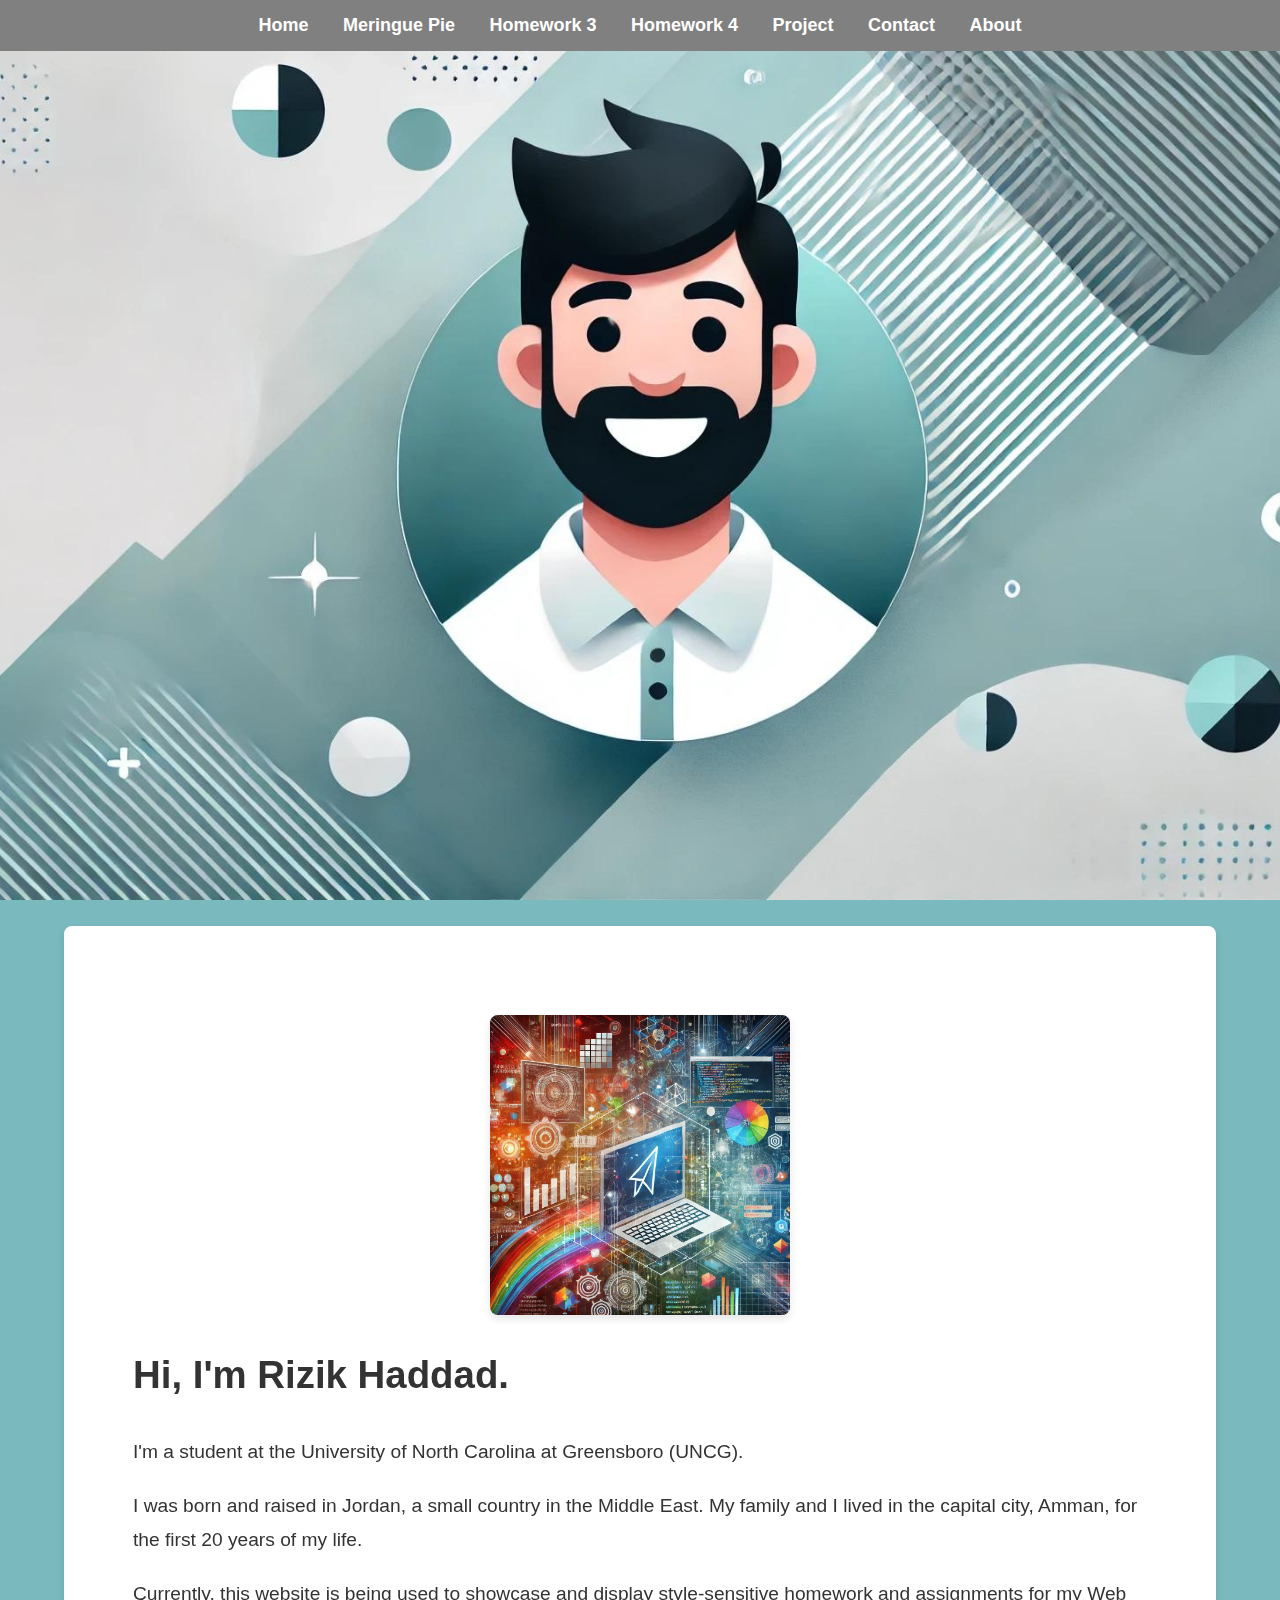
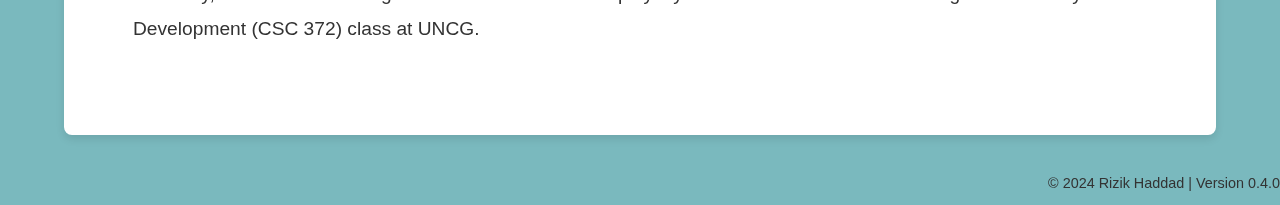
<file: index.html>
<!DOCTYPE html>
<html lang="en">

<head>
    <meta charset="UTF-8">
    <meta name="viewport" content="width=device-width, initial-scale=1.0">
    <title>Rizik H</title>
    <link rel="stylesheet" href="style.css">
</head>

<body>

    <nav class="menu">
        <ul>
            <li><a href="index.html">Home</a></li>
            <li><a href="csc372-hw/hw2/index.html">Meringue Pie</a></li>
            <li><a href="csc372-hw/hw3/index.html">Homework 3</a></li>
            <li><a href="csc372-hw/hw4/rps-game.html">Homework 4</a></li>
            <li><a href="project/index.html">Project</a></li>
            <li><a href="contact.html">Contact</a></li>
            <li><a href="#content-text">About</a></li>
        </ul>
    </nav>

    <header>
        <img src="profile-pic.jpg" alt="Profile Picture" id="profile-pic">
    </header>
    <div class="content">
        <div id="content-text">
            <img src="webDev.jpg" alt="WebDev Picture" id="webdev-pic">
            <section id="profile-bio">
                <h1>Hi, I'm Rizik Haddad.</h1>
                <p>I'm a student at the University of North Carolina at Greensboro (UNCG).</p>

                <p>I was born and raised in Jordan, a small country in the Middle East. My family and I lived in the
                    capital city, Amman, for the first 20 years of my life.</p>

                <p>Currently, this website is being used to showcase and display style-sensitive homework and
                    assignments for my Web Development (CSC 372) class at UNCG.</p>
            </section>
        </div>
    </div>
    <footer class="footer">
        <p>&copy; 2024 Rizik Haddad | Version 0.4.0</p>
    </footer>
    <script src="script.js"></script>
</body>

</html>
</file>
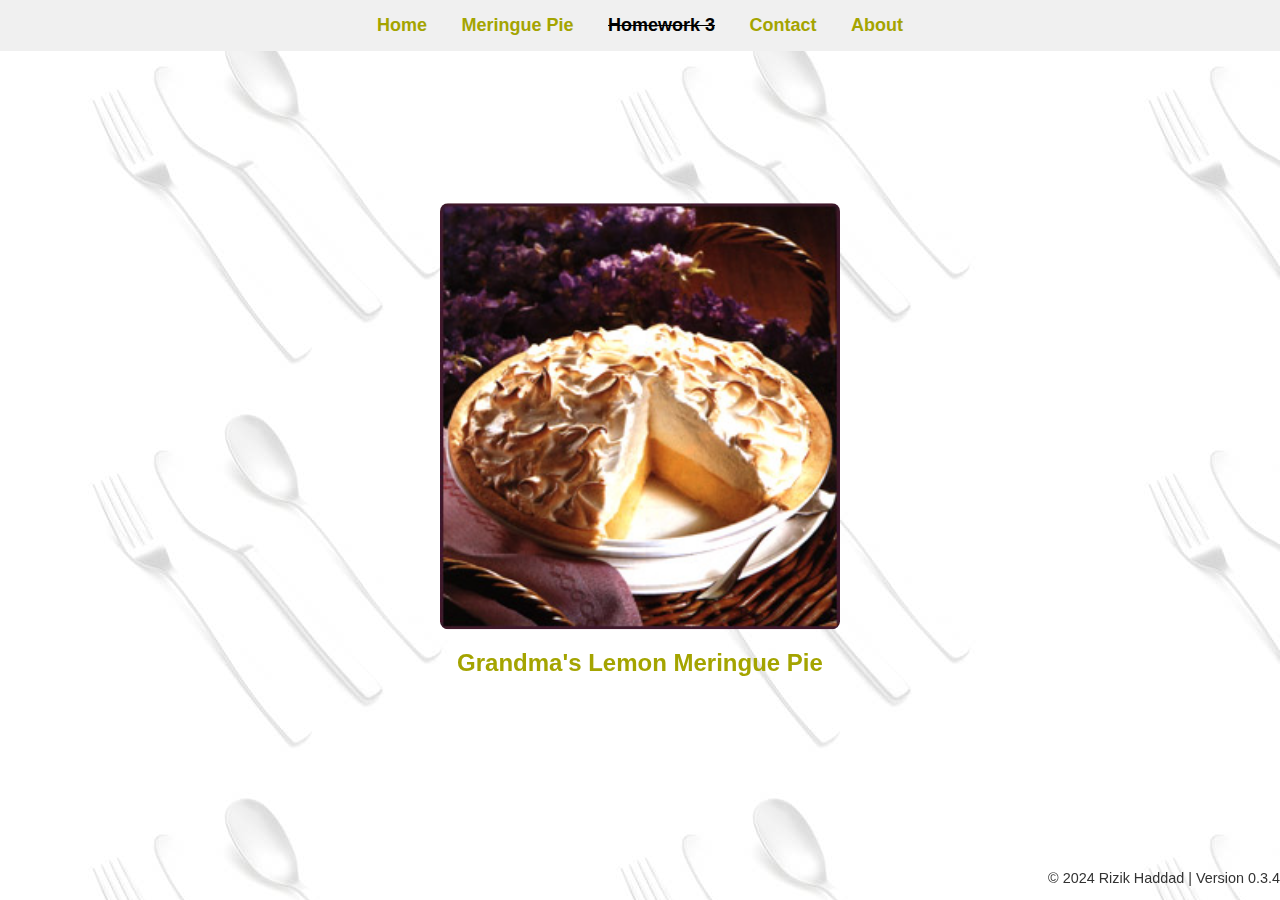
<file: csc372-hw/hw2/index.html>
<!DOCTYPE html>
<html lang="en">

<head>
    <meta charset="UTF-8">
    <meta name="viewport" content="width=device-width, initial-scale=1.0">
    <title>Homework 2</title>
    <link rel="stylesheet" href="pie-style.css">
</head>

<body>
    <nav class="menu">
        <ul>
            <li><a href="../../index.html">Home</a></li>
            <li><a href="index.html">Meringue Pie</a></li>
            <li><a title="hw3">Homework 3</a></li>
            <li><a href="../../contact.html">Contact</a></li>
            <li><a href="../../index.html">About</a></li>
        </ul>
    </nav>
    <div class="container">
    <a href="pie.html">
        <img src="./resources/pie.jpg" alt="pie picture" id="pie-pic">
    </a>
    <h2>Grandma's Lemon Meringue Pie</h2>
    </div>

    <footer class="footer">
        <p>&copy; 2024 Rizik Haddad | Version 0.3.4</p>
    </footer>
</body>

</html>
</file>
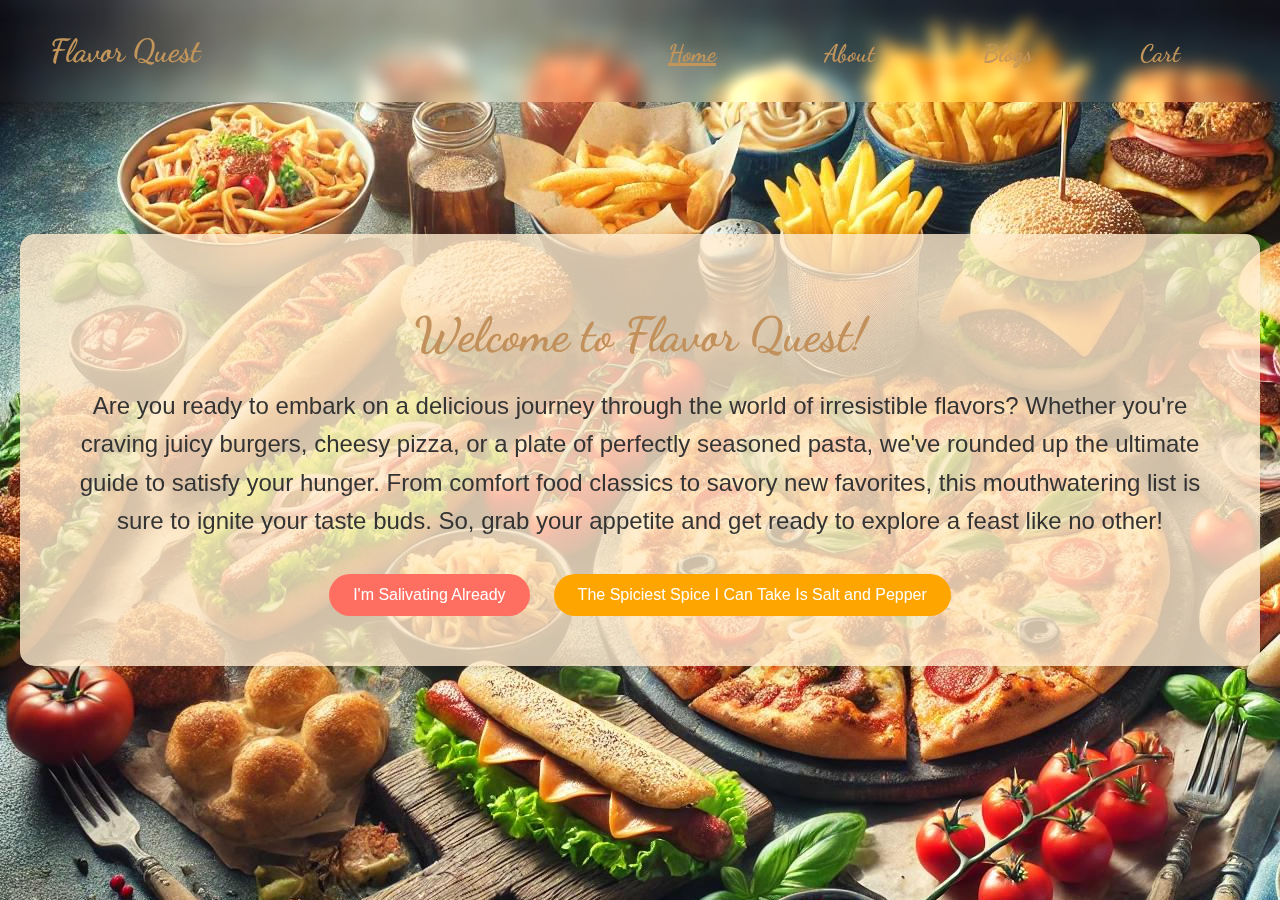
<file: csc372-hw/hw3/index.html>
<!DOCTYPE html>
<html lang="en">

<head>
    <meta charset="UTF-8">
    <meta name="viewport" content="width=device-width, initial-scale=1.0">
    <link rel="stylesheet" href="./styles/hw3.css">
    <link href="https://fonts.googleapis.com/css2?family=Dancing+Script:wght@400;700&display=swap" rel="stylesheet">
    <title>Flavor Quest</title>
</head>

<body>
    <header>
        <nav class="navbar">
            <p>Flavor Quest</p>
            <ul>
                <li class="active-page"><a href="index.html">Home</a></li>
                </li>
                <li><a href="#">About</a></li>
                </li>
                <li><a href="blogs.html">Blogs</a></li>
                </li>
                <li><a href="cart.html">Cart</a></li>
                </li>
            </ul>
        </nav>
    </header>

    <main class="main-box">
        <section class="intro-section">
            <h1>Welcome to Flavor Quest!</h1>
            <p>
                Are you ready to embark on a delicious journey through the world of irresistible flavors? Whether you're
                craving juicy burgers, cheesy pizza, or a plate of perfectly seasoned pasta, we've rounded up the
                ultimate guide to satisfy your hunger. From comfort food classics to savory new favorites, this
                mouthwatering list is sure to ignite your taste buds. So, grab your appetite and get ready to explore a
                feast like no other!
            </p>
            <div class="button-container">
                <button class="button salivating-btn">I'm Salivating Already</button>
                <button class="button spice-btn">The Spiciest Spice I Can Take Is Salt and Pepper</button>
            </div>
        </section>

    </main>
    <script src="script.js"></script>
</body>

</html>
</file>
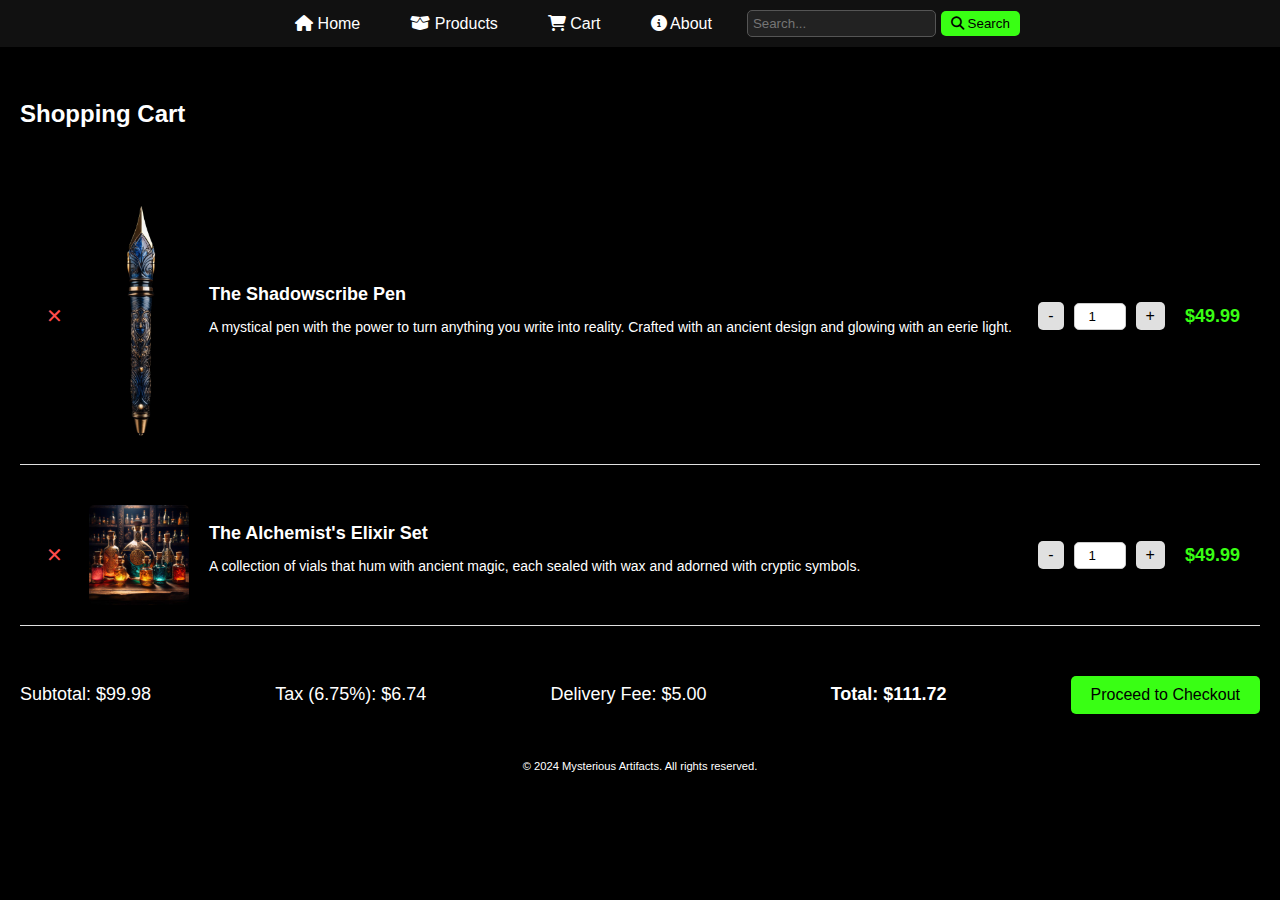
<file: project/cart.html>
<!DOCTYPE html>
<html lang="en">

<head>
    <meta charset="UTF-8">
    <meta http-equiv="X-UA-Compatible" content="IE=edge">
    <meta name="viewport" content="width=device-width, initial-scale=1.0">
    <title>Cart - Mysterious Artifacts</title>
    <link rel="stylesheet" href="styles/style.css">
    <link rel="stylesheet" href="https://cdnjs.cloudflare.com/ajax/libs/font-awesome/6.5.2/css/all.min.css">
    <link rel="icon" href="./resources/background.webp" type="image/webp">
</head>

<body>
    <header>
        <nav class="navbar">
            <ul>
                <li><a href="index.html"><i class="fas fa-home"></i> Home</a></li>
                <li><a href="products.html"><i class="fas fa-box-open"></i> Products</a></li>
                <li><a href="cart.html"><i class="fas fa-shopping-cart"></i> Cart</a></li>
                <li><a href="#"><i class="fas fa-info-circle"></i> About</a></li>
                <li class="search-bar">
                    <input type="text" placeholder="Search...">
                    <button type="button"><i class="fas fa-search"></i> Search</button>
                </li>
            </ul>
        </nav>
    </header>

    <main>
        <section class="cart-items">
            <h2>Shopping Cart</h2>

            <article class="cart-item">
                <button class="remove-item-button">✕</button>
                <img src="./resources/pen.png" alt="The Shadowscribe Pen" class="cart-item-image">
                <section class="cart-item-details">
                    <h3 class="cart-item-name">The Shadowscribe Pen</h3>
                    <p class="cart-item-description">A mystical pen with the power to turn anything you write into
                        reality. Crafted with an ancient design and glowing with an eerie light.</p>
                </section>
                <section class="cart-item-quantity">
                    <button class="quantity-button">-</button>
                    <input type="number" id="quantity-pen" name="quantity-pen" value="1" min="1">
                    <button class="quantity-button">+</button>
                </section>
                <p class="cart-item-price">$49.99</p>
            </article>

            <article class="cart-item">
                <button class="remove-item-button">✕</button>
                <img src="./resources/The Alchemist Elixers.jpg" alt="Alchemist's Elixir Set" class="cart-item-image">
                <section class="cart-item-details">
                    <h3 class="cart-item-name">The Alchemist's Elixir Set</h3>
                    <p class="cart-item-description">A collection of vials that hum with ancient magic, each sealed with
                        wax and adorned with cryptic symbols.</p>
                </section>
                <section class="cart-item-quantity">
                    <button class="quantity-button">-</button>
                    <input type="number" id="quantity-elixir" name="quantity-elixir" value="1" min="1">
                    <button class="quantity-button">+</button>
                </section>
                <p class="cart-item-price">$49.99</p>
            </article>

            <aside class="cart-summary">
                <p>Subtotal: <span id="subtotal">$99.98</span></p>
                <p>Tax (6.75%): <span id="tax">$6.74</span></p>
                <p>Delivery Fee: <span id="delivery-fee">$5.00</span></p>
                <p><strong>Total: <span id="total">$111.72</span></strong></p>
                <button class="checkout-button">Proceed to Checkout</button>
            </aside>
        </section>
    </main>


    <footer class="footer">
        <div class="footerContainer">
            <p class="copyright">&copy; 2024 Mysterious Artifacts. All rights reserved.</p>
        </div>
    </footer>
    <script src="script.js"></script>
</body>

</html>
</file>
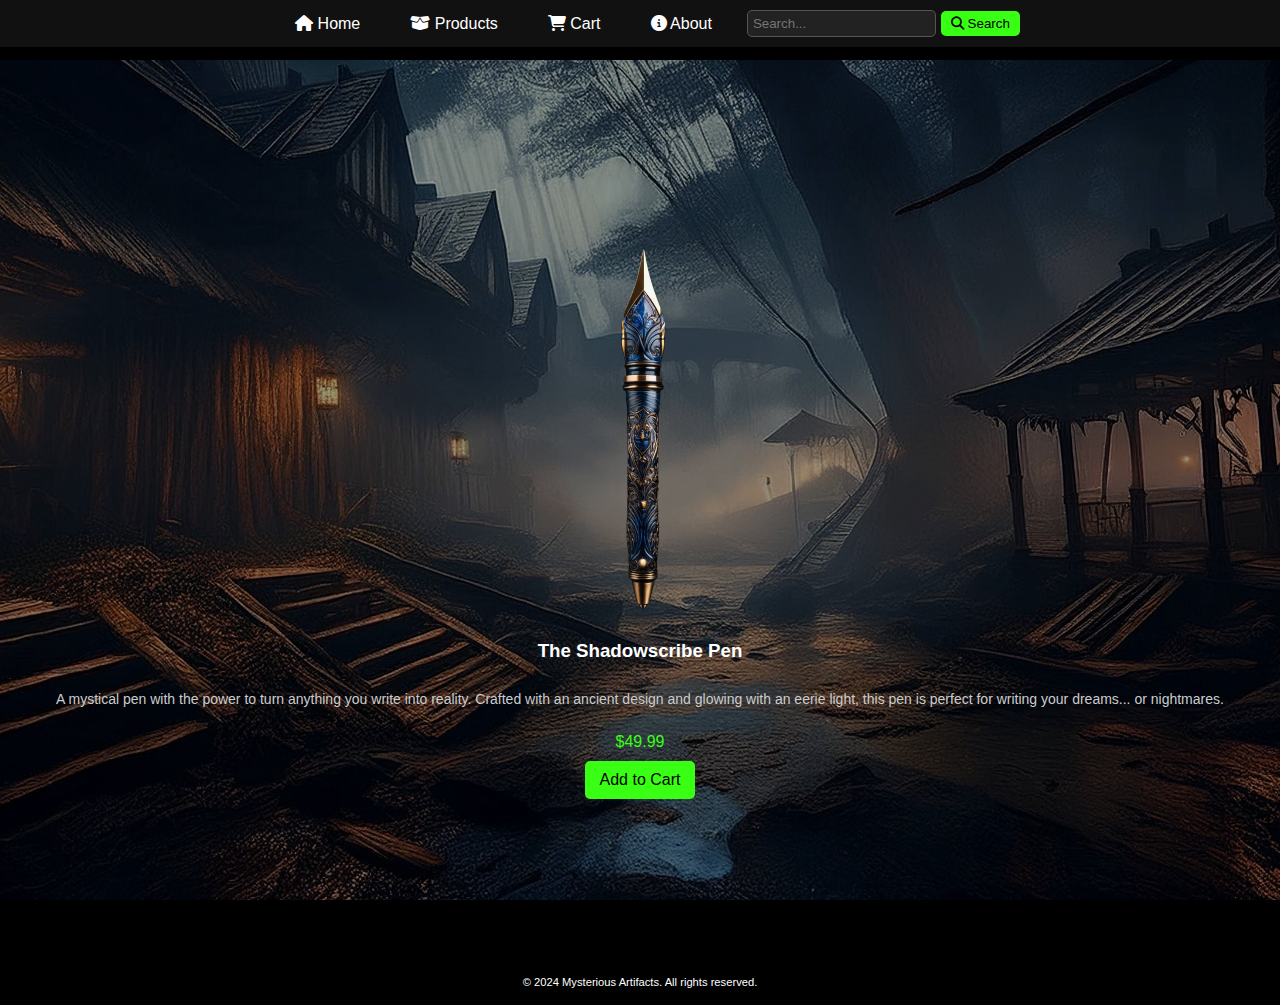
<file: project/products.html>
<!DOCTYPE html>
<html lang="en">

<head>
    <meta charset="UTF-8">
    <meta http-equiv="X-UA-Compatible" content="IE=edge">
    <meta name="viewport" content="width=device-width, initial-scale=1.0">
    <title>Products - Mysterious Artifacts</title>
    <link rel="icon" href="./resources/background.webp" type="image/png">
    <link rel="stylesheet" href="styles/style.css">
    <link rel="stylesheet" href="https://cdnjs.cloudflare.com/ajax/libs/font-awesome/6.5.2/css/all.min.css">
</head>

<body id="products-html">
    <header>
        <nav class="navbar">
            <ul>
                <li><a href="index.html"><i class="fas fa-home"></i> Home</a></li>
                <li><a href="products.html"><i class="fas fa-box-open"></i> Products</a></li>
                <li><a href="cart.html"><i class="fas fa-shopping-cart"></i> Cart</a></li>
                <li><a href="#"><i class="fas fa-info-circle"></i> About</a></li>
                <li class="search-bar">
                    <input type="text" placeholder="Search...">
                    <button type="button"><i class="fas fa-search"></i> Search</button>
                </li>
            </ul>
        </nav>
    </header>

    <main>
        <section class="products">
            <div class="product-container">
                <div class="product-item">
                    <img src="./resources/pen.png" alt="The Shadowscribe Pen" class="product-image">
                    <h3 class="product-name">The Shadowscribe Pen</h3>
                    <p class="product-description">A mystical pen with the power to turn anything you write into
                        reality.
                        Crafted with an ancient design and glowing with an eerie light, this pen is perfect for writing
                        your
                        dreams... or nightmares.</p>
                    <p class="product-price">$49.99</p>
                    <button class="add-to-cart-button">Add to Cart</button>
                </div>

                <div class="product-item">
                    <img src="./resources/The Alchemist Elixers.jpg" alt="Alchemist's Elixir Set" class="product-image">
                    <h3 class="product-name">The Alchemist's Elixir Set</h3>
                    <p class="product-description">Deep within the shelves of forgotten lore lies the Alchemist's Elixir
                        Set—a collection of vials that hum with ancient magic. Each elixir is held in a uniquely crafted
                        glass bottle, the colors swirling with an unnatural luminescence that hints at the power within.
                        The vessels are sealed with wax and adorned with cryptic symbols, their purpose known only to
                        those who dare explore the arcane.</p>
                    <p class="product-price">$49.99</p>
                    <button class="add-to-cart-button">Add to Cart</button>
                </div>
            </div>
        </section>
        <footer class="footer">
            <div class="footerContainer">
                <p class="copyright">&copy; 2024 Mysterious Artifacts. All rights reserved.</p>
            </div>
        </footer>
    </main>
    <script src="script.js"></script>
</body>

</html>
</file>
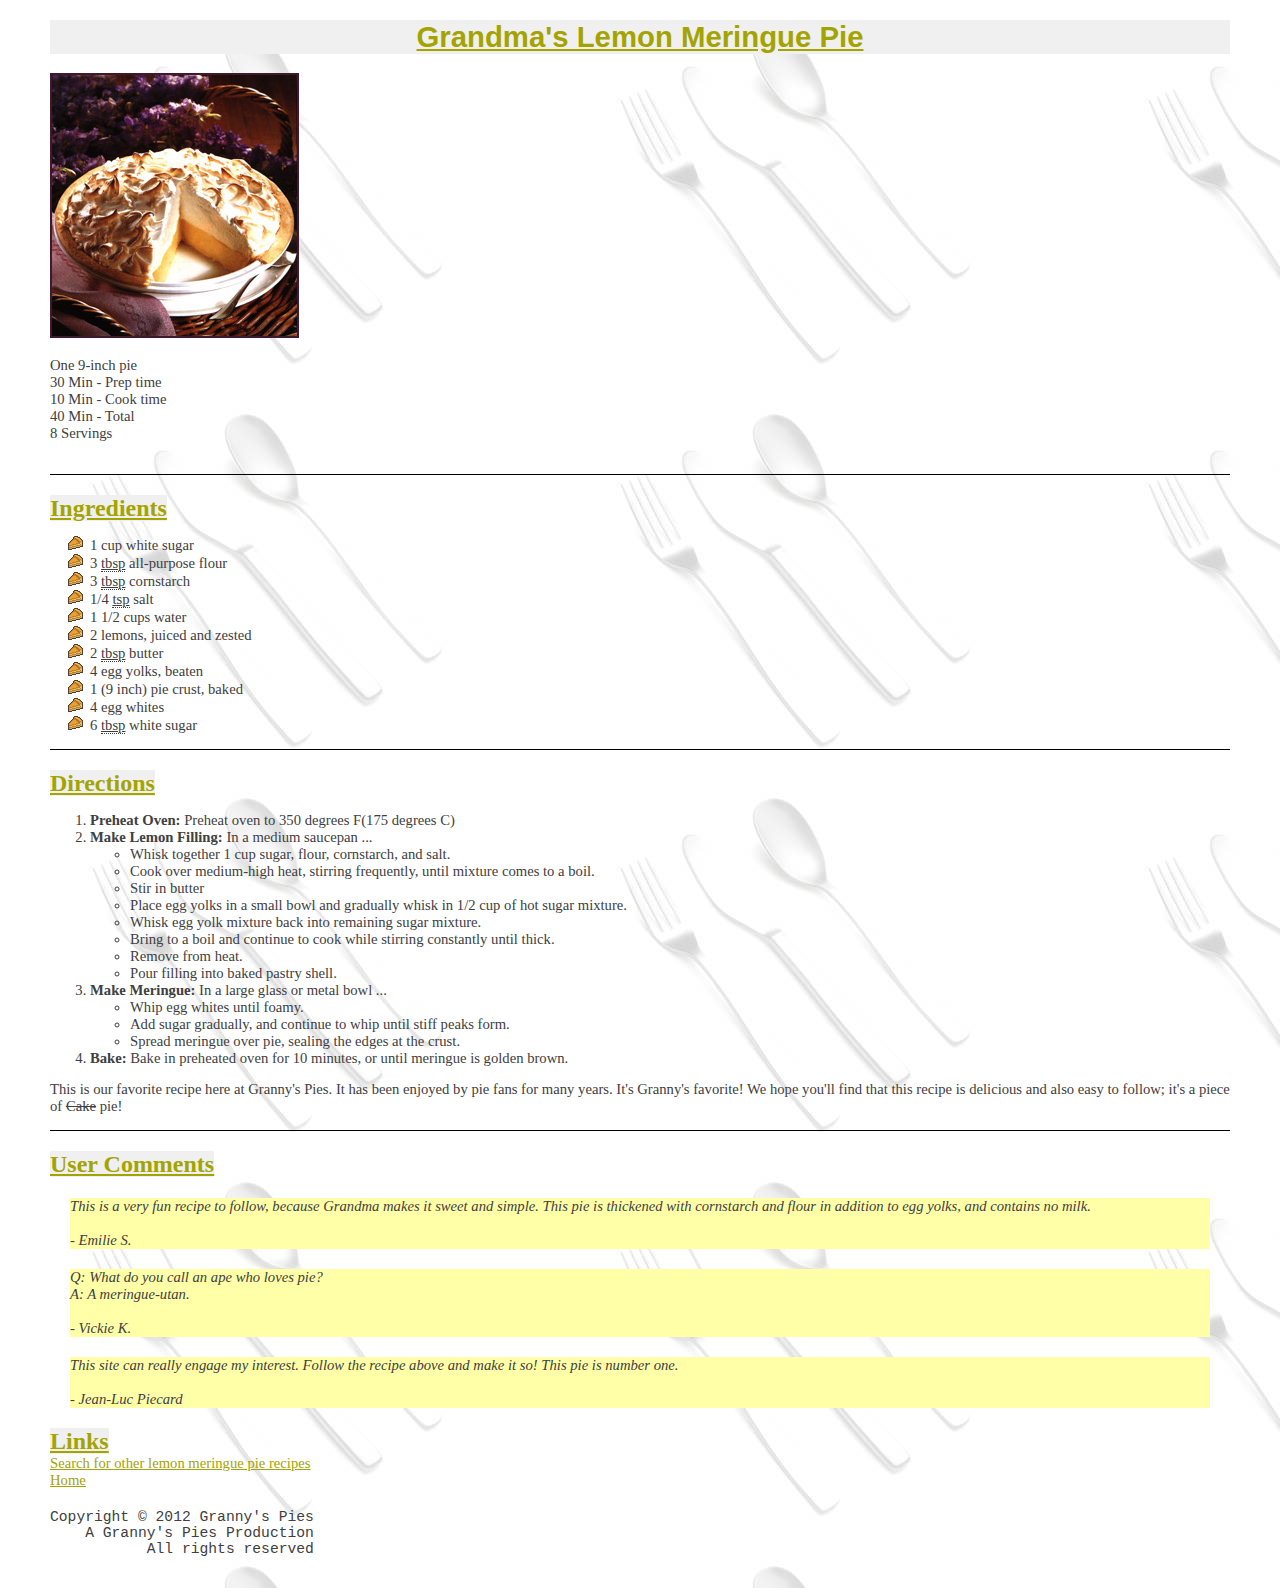
<file: csc372-hw/hw2/pie.html>
<!DOCTYPE html>
<html lang="en">

<head>
    <meta charset="UTF-8">
    <meta name="viewport" content="width=device-width, initial-scale=1.0">
    <title>Grandma's Lemon Meringue Pie</title>
    <link rel="stylesheet" href="recipe.css">
    <link rel="shortcut icon" href="./resources/pie_icon.gif">
</head>

<body>
    <header>
        <h1 id="main-header">Grandma's Lemon Meringue Pie</h1>
        <img src="./resources/pie.jpg" alt="pie-pic">
        <pre>
One 9-inch pie
30 Min - Prep time
10 Min - Cook time
40 Min - Total
8 Servings    
        </pre>
    </header>

    <main>
        <section class="ingredients">
            <h2>Ingredients</h2>
            <ul class="main-ul">
                <li>1 cup white sugar</li>
                <li>3 <abbr title="tablespoons">tbsp</abbr> all-purpose flour</li>
                <li>3 <abbr title="tablespoons">tbsp</abbr> cornstarch</li>
                <li>1/4 <abbr title="teaspoons">tsp</abbr> salt</li>
                <li>1 1/2 cups water</li>
                <li>2 lemons, juiced and zested</li>
                <li>2 <abbr title="tablespoons">tbsp</abbr> butter</li>
                <li>4 egg yolks, beaten</li>
                <li>1 (9 inch) pie crust, baked</li>
                <li>4 egg whites</li>
                <li>6 <abbr title="tablespoons">tbsp</abbr> white sugar</li>
            </ul>
        </section>

        <section class="directions">
            <h2>Directions</h2>
            <ol>
                <li><span class="ordered-list">Preheat Oven:</span> Preheat oven to 350 degrees F(175 degrees C)</li>
                <li><span class="ordered-list">Make Lemon Filling:</span> In a medium saucepan ...
                    <ul class="inline-list">
                        <li>Whisk together 1 cup sugar, flour, cornstarch, and salt.</li>
                        <li>Cook over medium-high heat, stirring frequently, until mixture comes to a boil.</li>
                        <li>Stir in butter</li>
                        <li>Place egg yolks in a small bowl and gradually whisk in 1/2 cup of hot sugar mixture.</li>
                        <li>Whisk egg yolk mixture back into remaining sugar mixture.</li>
                        <li>Bring to a boil and continue to cook while stirring constantly until thick.</li>
                        <li>Remove from heat.</li>
                        <li>Pour filling into baked pastry shell.</li>
                    </ul>
                </li>
                <li><span class="ordered-list">Make Meringue:</span> In a large glass or metal bowl ...
                    <ul>
                        <li>Whip egg whites until foamy.</li>
                        <li>Add sugar gradually, and continue to whip until stiff peaks form.</li>
                        <li>Spread meringue over pie, sealing the edges at the crust.</li>
                    </ul>
                </li>
                <li><span class="ordered-list">Bake:</span> Bake in preheated oven for 10 minutes, or until meringue is
                    golden brown.</li>
            </ol>
        </section>

        <section class="recipe-conclusion">
            <p>This is our favorite recipe here at Granny's Pies. It has been enjoyed by pie fans for many years. It's
                Granny's favorite! We hope you'll find that this recipe is delicious and also easy to follow; it's a
                piece of <s>Cake</s> pie!</p>
        </section>

        <section class="user-comments">
            <h2>User Comments</h2>
            <p class="user-comment">This is a very fun recipe to follow, because Grandma makes it sweet and simple. This
                pie is thickened with cornstarch and flour in addition to egg yolks, and contains no milk.<br><br> -
                Emilie S.</p>
            <p class="user-comment">Q: What do you call an ape who loves pie?<br>A: A meringue-utan.<br><br> - Vickie K.
            </p>
            <p class="user-comment">This site can really engage my interest. Follow the recipe above and make it so!
                This pie is number one.<br><br> - Jean-Luc Piecard</p>
        </section>

        <section class="links">
            <h2>Links</h2>
            <div>
                <a href="http://www.google.com/search?q=lemon+meringue+pie+recipe&start=10" target="_blank"
                    rel="noopener noreferrer">Search for other lemon meringue pie recipes</a>
                <a href="../../index.html">Home</a>
            </div>
        </section>
    </main>

    <footer>
        <pre>
Copyright &copy; 2012 Granny's Pies
    A Granny's Pies Production
           All rights reserved
        </pre>
    </footer>
</body>

</html>
</file>
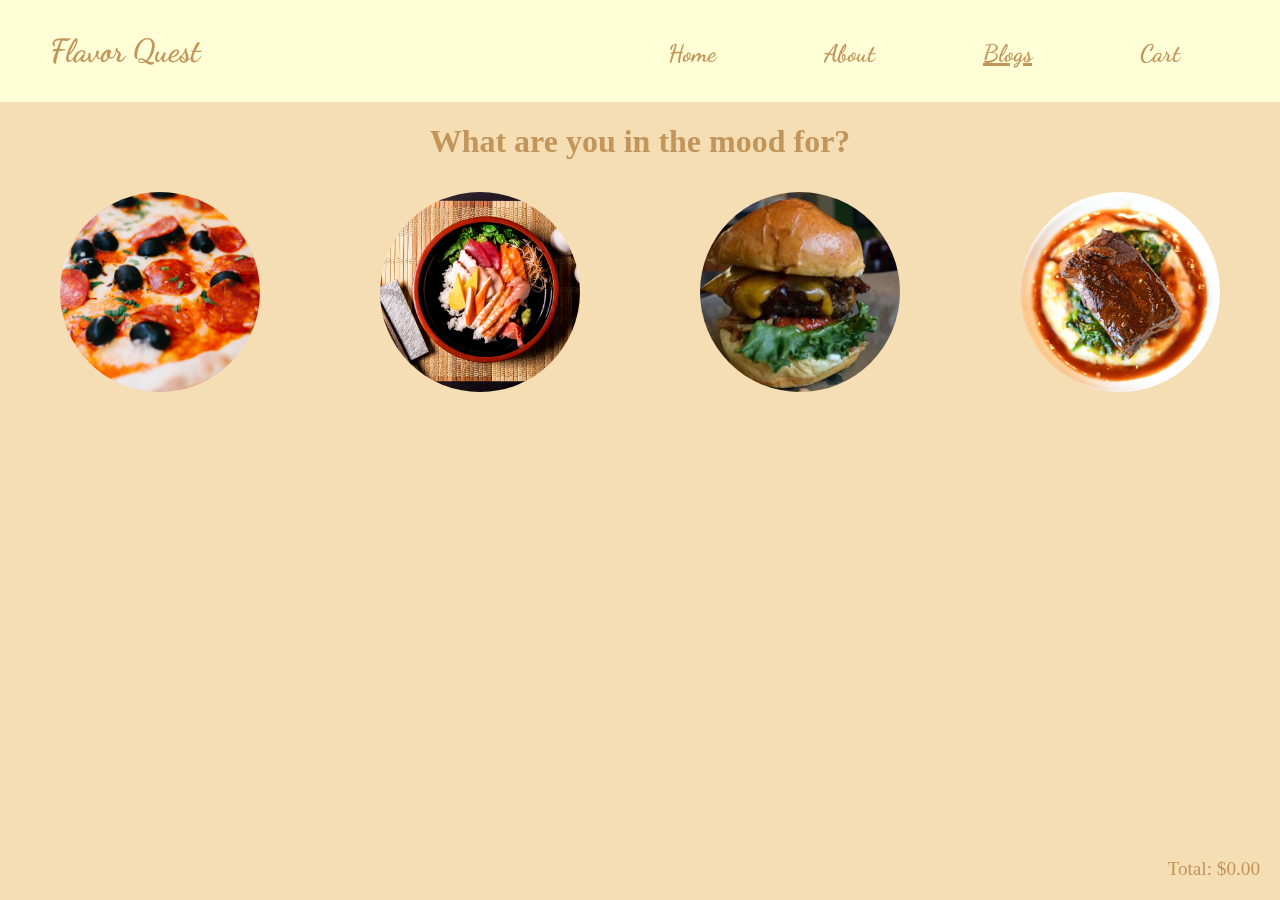
<file: csc372-hw/hw3/blogs.html>
<!DOCTYPE html>
<html lang="en">

<head>
    <meta charset="UTF-8">
    <meta name="viewport" content="width=device-width, initial-scale=1.0">
    <link rel="stylesheet" href="styles/blogs.css">
    <link href="https://fonts.googleapis.com/css2?family=Dancing+Script:wght@400;700&display=swap" rel="stylesheet">
    <title>Blogs</title>
</head>

<body>
    <header>
        <nav class="navbar">
            <p>Flavor Quest</p>
            <ul>
                <li><a href="index.html">Home</a></li>
                <li><a href="#">About</a></li>
                <li class="active-page"><a href="blogs.html">Blogs</a></li>
                <li><a href="cart.html">Cart</a></li>
            </ul>
        </nav>
    </header>
    <main>
        <h1>What are you in the mood for?</h1>
        <section class="flexbox">
            <div class="img-container">
                <img class="intro-img" src="resources/assets/pizza.jpeg" alt="pizza">
                <div class="info">
                    <h2>Slices By Tony</h2>
                    <p>Voted Triad's Best year after year, Slices by Tony located on Tate Street has everything a pizza
                        lover could want. For
                        the low price of about $12, you can get 2 New York-style slices and a drink during lunch hours,
                        from 11am to 3pm.</p>
                    <h4>This place offers the following delicious pizzas:</h4>
                    <div class="recommended-dishes">
                        <div class="dish-info">
                            <img src="resources/assets/margharita.jpeg" alt="margharita-pizza">
                            <h2>10" Margharita Pizza</h2>
                            <div class="expand">
                                <p>Mozzarella cheese, pizza sauce, fresh basil, extra virgin oil. $ <span
                                        class="price">14.99</span></p>
                                <button class="add">Add</button>
                            </div>
                        </div>
                        <div class="dish-info">
                            <img src="resources/assets/meat-lovers.jpeg" alt="meat-lover">
                            <h2>10" Meat Lover's pizza</h2>
                            <div class="expand">
                                <p>Mozzarella cheese, parmigiano cheese, pepperoni, sausage, Italian bacon,ham,
                                    hamburger, oregano. $ <span class="price">15.99</span></p>
                                <button class="add">Add</button>
                            </div>
                        </div>
                        <div class="dish-info">
                            <img src="resources/assets/BBQ-chx-pizza.jpeg" alt="bbq-chx">
                            <h2>10" BBQ Chicken Pizza</h2>
                            <div class="expand">
                                <p>Mozzarella cheese, grilled chicken breast, BBQ sauce. $ <span
                                        class="price">15.99</span></p>
                                <button class="add">Add</button>
                            </div>
                        </div>
                    </div>
                </div>
            </div>
            <div class="img-container">
                <img class="intro-img" src="resources/assets/sushi.jpg" alt="sushi">
                <div class="info">
                    <h2>Sushi Republic</h2>
                    <p>Located on Tate Street, Sushi Republic is an award-winning sushi restaurant in the heart of
                        Greensboro. For the low price of $11.95, their lunch special includes a limited specialty sushi
                        roll and a sushi set (raw or cooked).</p>
                    <h4>This place offers the following delicious rolls:</h4>
                    <div class="recommended-dishes">
                        <div class="dish-info">
                            <img src="resources/assets/red-ninja.jpeg" alt="red-ninja">
                            <h2>Red Ninja Roll</h2>
                            <div class="expand">
                                <p>Deep fried shrimp, avocado, cucumber
                                    topped with spicy tuna, tempura flakes, eel sauce, spicy mayo.
                                    $ <span class="price">11.95</span></p>
                                <button class="add">Add</button>
                            </div>
                        </div>
                        <div class="dish-info">
                            <img src="resources/assets/Tuna-Love-Roll.jpeg" alt="i-love-tuna-roll">
                            <h2>I Love Tuna Roll</h2>
                            <div class="expand">
                                <p>Spicy tuna, asparagus topped with seared tuna, spicy mayo $ <span
                                        class="price">11.95</span></p>
                                <button class="add">Add</button>
                            </div>
                        </div>
                        <div class="dish-info">
                            <img src="resources/assets/red-dragon.jpeg" alt="red-dragon">
                            <h2>Red Dragon roll</h2>
                            <div class="expand">
                                <p>BBQ eel, avocado, cucumber, inari
                                    (sweet fried tofu) topped with spicy
                                    tuna, eel sauce & spicy mayo $ <span class="price">12.5</span></p>
                                <button class="add">Add</button>
                            </div>
                        </div>
                    </div>
                </div>
            </div>
            <div class="img-container">
                <img class="intro-img" src="resources/assets/burger.jpeg" alt="burger">
                <div class="info">
                    <h2>Emma Keys</h2>
                    <p>Located in the historic Lindley Park Neighborhood at Elam & Walker Ave. | 2206 Walker Avenue,
                        Greensboro, NC 27403 | 336-370-6701, Emma Keys offers some of the juiciest, freshest burgers
                        I've ever had. For the low price of $11, you can enjoy one of Emma Keys’ delicious specialty
                        burgers cooked to your liking.
                    </p>
                    <h4>This place offers the following delicious burgers:</h4>
                    <div class="recommended-dishes">
                        <div class="dish-info">
                            <img src="resources/assets/the-lone-star.jpeg" alt="lone-star">
                            <h2>The Lone Star</h2>
                            <div class="expand">
                                <p>Melty cheddar cheese, savory bacon, Sweet Baby Ray's BBQ Sauce, crunchy crispy fried
                                    onions, and a touch of mayonnaise, with just enough lettuce and tomato.
                                    $ <span class="price">11</span></p>
                                <button class="add">Add</button>
                            </div>
                        </div>
                        <div class="dish-info">
                            <img src="resources/assets/BYOB.jpeg" alt="byob">
                            <h2>BYOB</h2>
                            <div class="expand">
                                <p>Your choice of toppings $ <span class="price">9</span></p>
                                <button class="add">Add</button>
                            </div>
                        </div>
                        <div class="dish-info">
                            <img src="resources/assets/big-kahuna.jpeg" alt="big-kahuna">
                            <h2>Big Kahuna</h2>
                            <div class="expand">
                                <p>Havarti, Chopped Ham, Fresh Grilled Pineapple, Sweet & Spicy Chili Sauce, & Red Onion
                                    on a Kaiser Roll. $ <span class="price">11</span></p>
                                <button class="add">Add</button>
                            </div>
                        </div>
                    </div>
                </div>
            </div>
            <div class="img-container">
                <img class="intro-img" src="resources/assets/fine-dining.jpeg" alt="fine-dining">
                <div class="info">
                    <h2>Green Valley Grill</h2>
                    <p>Located at 622 Green Valley Rd. | 336-854-2015, Green Valley Grill is named one of the top 5
                        local restaurants in North Carolina. This family-owned restaurant will absolutely astonish you
                        and leave your taste buds wanting more. While it is slightly more expensive than the others on
                        this list, with an average of $25 plus tip, it is sure to be a delightful experience.</p>
                    <h4>This place offers the following delicious dishes:</h4>
                    <div class="recommended-dishes">
                        <div class="dish-info">
                            <img src="resources/assets/Rotisserie-Chicken.jpeg" alt="rotisserie-chicken">
                            <h2>Rotisserie Chicken</h2>
                            <div class="expand">
                                <p>dark cherry glaze, Greek roasted potatoes, asparagus.
                                    $ <span class="price">25</span></p>
                                <button class="add">Add</button>
                            </div>
                        </div>
                        <div class="dish-info">
                            <img src="resources/assets/Spanish_Clams.jpeg" alt="spanish-clams">
                            <h2>Spanish Clams</h2>
                            <div class="expand">
                                <p>chorizo, garlic, parsley, butter, crostini. $ <span class="price">15</span></p>
                                <button class="add">Add</button>
                            </div>
                        </div>
                        <div class="dish-info">
                            <img src="resources/assets/Pan_Seared_Blackened_Grouper.jpeg" alt="grouper">
                            <h2>Pan-Seared Blackened Grouper</h2>
                            <div class="expand">
                                <p>romesco, chickpea & wild rice pilaf, wilted greens $ <span class="price">30</span>
                                </p>
                                <button class="add">Add</button>
                            </div>
                        </div>
                    </div>
                </div>
            </div>
        </section>
        <div class="cart-summary">
            <p>Total: $<span id="total-price-box">0.00</span></p>
        </div>

    </main>
    <script src="script.js"></script>
</body>

</html>
</file>
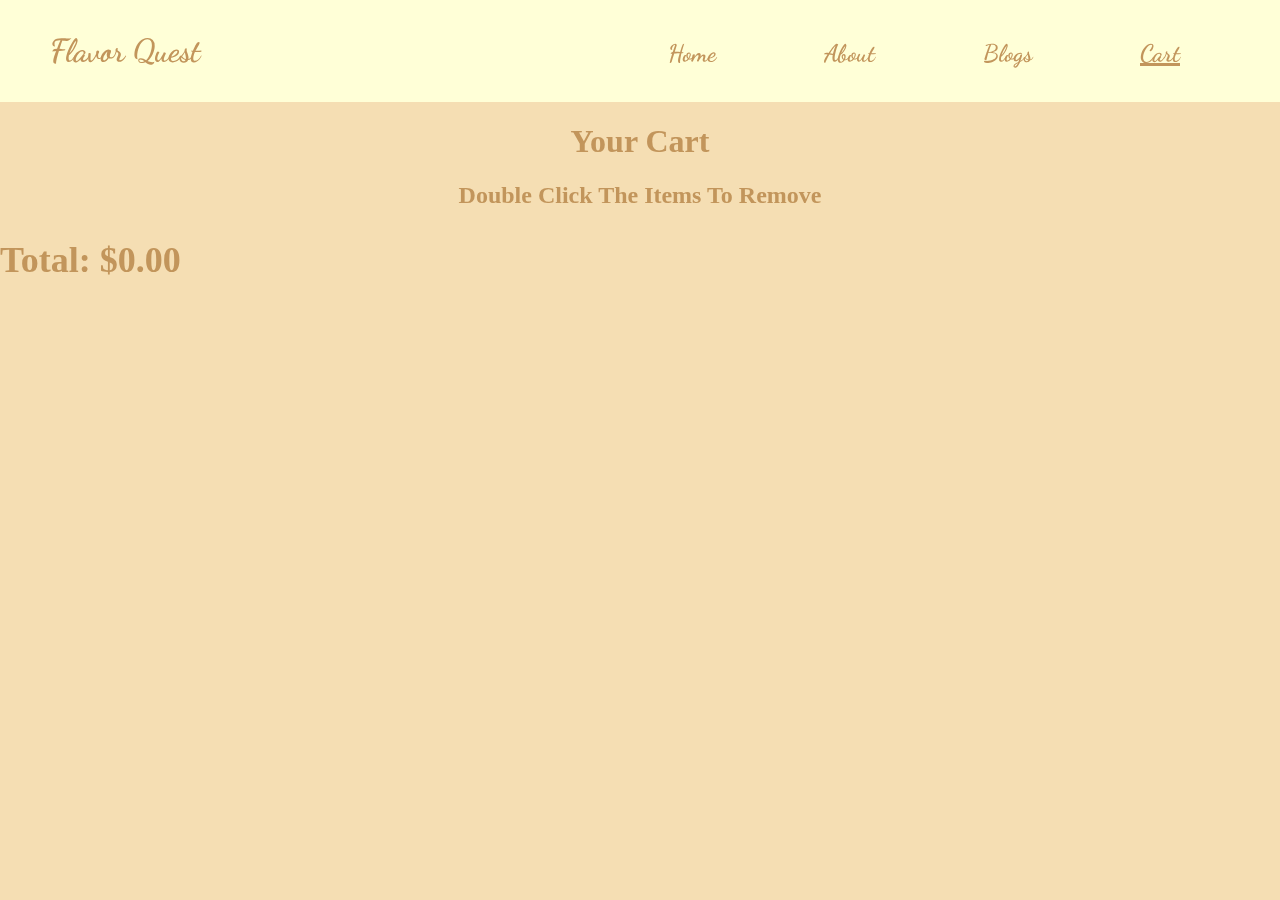
<file: csc372-hw/hw3/cart.html>
<!DOCTYPE html>
<html lang="en">

<head>
    <meta charset="UTF-8">
    <meta name="viewport" content="width=device-width, initial-scale=1.0">
    <link rel="stylesheet" href="styles/cart.css">
    <link rel="stylesheet" href="styles/blogs.css">
    <link href="https://fonts.googleapis.com/css2?family=Dancing+Script:wght@400;700&display=swap" rel="stylesheet">
    <title>Cart</title>
</head>

<body>
    <header>
        <nav class="navbar">
            <p>Flavor Quest</p>
            <ul>
                <li><a href="index.html">Home</a></li>
                <li><a href="#">About</a></li>
                <li><a href="blogs.html">Blogs</a></li>
                <li class="active-page"><a href="cart.html">Cart</a></li>
            </ul>
        </nav>
    </header>
    <main>
        <h1>Your Cart</h1>
        <h2 class="remove-notice">Double Click The Items To Remove</h2>
        <section id="cart-items">
            
        </section>
        <div id="cart-total">
            <h2>Total: $<span id="total-price">0.00</span></h2>
        </div>
    </main>
    <script src="script.js"></script>
</body>

</html>
</file>
<file: style.css>
body {
    margin: 0;
    padding: 0;
    font-family: Arial, Helvetica, sans-serif;
    background-color: rgba(47, 146, 153, 0.641);
}

html {
    scroll-behavior: smooth;
}

header {
    display: flex;
    justify-content: center;
    align-items: center;
    height: 100vh;
    flex-direction: column;
    position: relative;
    padding: 20px;
    box-sizing: border-box;
    z-index: 1;
}

#profile-pic {
    width: 100vw;
    height: 100vh;
    object-fit: cover;
    position: fixed;
    top: 50%;
    left: 50%;
    transform: translate(-50%, -50%);
    transition: opacity 0.5s ease;
    z-index: 0;
}

@media (max-width: 1024px) {
    h2 {
        font-size: 20px;
    }
}

@media (max-width: 768px) {
    h2 {
        font-size: 18px;
    }
}

@media (max-width: 480px) {
    h2 {
        font-size: 16px;
    }
}

#work-in-progress {
    width: 50vw;
    height: auto;
    border-radius: 8px;
    object-fit: cover;
    position: relative;
}

.content {
    border: 5px solid white;
    background-color: white;
    border-radius: 8px;
    color: #333;
    font-size: 1.2rem;
    padding: 5vw;
    margin: 2vw auto;
    max-width: 90%;
    display: flex;
    flex-direction: column;
    align-items: center;
    box-sizing: border-box;
    position: relative;
    z-index: 2;
    box-shadow: 0 4px 8px rgba(0, 0, 0, 0.1);
    line-height: 1.8;
    text-align: left;
}

.content-text {
    line-height: 1.6;
    text-align: left;
    max-width: 800px;
    margin-bottom: 15px;
    display: block;
    padding: 20px;
}

#webdev-pic {
    width: 100%;
    max-width: 300px;
    height: auto;
    display: block;
    margin: 20px auto;
    border-radius: 8px;
    box-shadow: 0 4px 8px rgba(0, 0, 0, 0.1);
}

@media (max-width: 1024px) {
    .content {
        max-width: 80%;
    }
}

@media (max-width: 768px) {
    #profile-pic {
        width: 100vw;
        height: 100vh;
    }
    .content {
        max-width: 90%;
        padding: 10px;
    }
}

.menu {
    background-color: gray;
    text-align: center;
    padding: 15px 0;
    position: fixed;
    width: 100%;
    z-index: 3;
}

.menu ul {
    list-style: none;
    margin: 0;
    padding: 0;
    display: inline-block;
}

.menu li {
    display: inline;
    margin: 0 15px;
}

.menu a {
    color: white;
    text-decoration: none;
    font-size: 18px;
    font-weight: bold;
}

.menu a:hover {
    text-decoration: underline;
}

.menu a[title='hw3'] {
    text-decoration: line-through;
    color: black;
}

.footer {
    display: flex;
    flex-direction: row-reverse;
    position: relative;
    bottom: 0;
    right: 0;
    font-size: 0.9rem;
    color: #333;
    z-index: 4;
}
</file>
<file: csc372-hw/hw2/pie-style.css>
body {
    margin: 0;
    padding: 0;
    font-family: Arial, Helvetica, sans-serif;
    background-image: url(./resources/silverware.jpg);
}

/*header and pie picture*/
#pie-pic {
    width: 50vw;
    max-width: 400px;
    height: auto;
    border-radius: 8px;
    object-fit: cover;
    cursor: pointer;
    display: block;
    margin: 0 auto;
}

.container {
    display: flex;
    flex-direction: column;
    align-items: center;
    justify-content: center;
    position: fixed;
    top: 50%;
    left: 50%;
    transform: translate(-50%, -50%);
    z-index: 0;
}

h2 {
    font-size: 24px;
    color: #A4A400;
}

@media (max-width: 1024px) {
    h2 {
        font-size: 20px;
    }
}

@media (max-width: 768px) {
    h2 {
        font-size: 18px;
    }
}

@media (max-width: 480px) {
    h2 {
        font-size: 16px;
    }
}
.menu {
    background-color: #F0F0F0;;
    text-align: center;
    padding: 15px 0;
    position: fixed;
    width: 100%;
    z-index: 3;
}

.menu ul {
    list-style: none;
    margin: 0;
    padding: 0;
    display: inline-block;
}

.menu li {
    display: inline;
    margin: 0 15px;
}

.menu a {
    color: #A4A400;
    text-decoration: none;
    font-size: 18px;
    font-weight: bold;
}

.menu a:hover {
    text-decoration: underline;
}

.menu a[title='hw3'] {
    text-decoration: line-through;
    color: black;
}
.footer {
    position: fixed;
    bottom: 0px;
    right: 0px;
    font-size: 0.9rem;
    color: #333;
    z-index: 4;
}
</file>
<file: project/styles/style.css>
body,
html {
    background-color: black;
    color: #fff;
    font-family: 'Arial', sans-serif;
    height: 100vh;
    padding: 0;
    margin: 0;
}

#products-html {
    overflow: hidden;
}

.navbar {
    width: 100%;
    background-color: #111;
    padding: 10px;
    display: flex;
    justify-content: center;
    align-items: center;
    position: fixed;
    top: 0;
    left: 0;
    z-index: 10;
}

.navbar ul {
    list-style: none;
    margin: 0;
    padding: 0;
    display: flex;
    gap: 20px;
    justify-content: center;
    align-items: center;
    width: 100%;
}

.navbar ul li a {
    color: #fff;
    text-decoration: none;
    padding: 8px 15px;
    border-radius: 5px;
    transition: background-color 0.3s;
}

.navbar ul li a:hover {
    background-color: #39FF14;
}

.search-bar {
    display: flex;
    align-items: center;
}

.search-bar input[type="text"] {
    padding: 5px;
    border-radius: 5px;
    border: 1px solid #555;
    background-color: #222;
    color: #fff;
    margin-right: 5px;
}

.search-bar button {
    padding: 5px 10px;
    background-color: #39FF14;
    color: #000;
    border: none;
    border-radius: 5px;
    cursor: pointer;
}

main {
    padding-top: 60px;
}

#main-page-background {
    position: relative;
    width: 100vw;
    height: 100vh;
    object-fit: cover;
}

#skull {
    position: absolute;
    width: 100vw;
    height: 100vh;
    top: 0;
    height: auto;
    z-index: 10;
}

.cta-button-pressed {
    overflow: hidden;
}

.inactive {
    display: none;
}

.cta-button {
    position: absolute;
    padding: 10px 20px;
    background-color: #39FF14;
    color: #000;
    border: none;
    border-radius: 5px;
    cursor: pointer;
    font-size: 16px;
    animation: glow 1.5s ease-in-out infinite alternate;
    z-index: 1;
    bottom: 6%;
    right: 50%;
    transform: translate(50%, 50%);
}

.modal {
    display: flex;
    justify-content: center;
    align-items: center;
    position: fixed;
    z-index: 3;
    left: 0;
    top: 0;
    width: 100%;
    height: 100%;
    background-color: rgba(0, 0, 0, 0.9);
}

.modal-content {
    text-align: center;
    color: #fff;
    background-color: transparent;
    padding: 30px;
}

.experience-button {
    margin: 20px;
    padding: 10px 20px;
    font-size: 18px;
    border: none;
    border-radius: 5px;
    cursor: pointer;
    transition: background-color 0.3s ease;
}

.full-experience {
    background-color: #39FF14;
    color: #000;
    animation: glow 1.5s ease-in-out infinite alternate;
}

.muted-experience {
    background-color: #fff;
    color: #000;
}

.active {
    display: block;
}

.inactive {
    display: none;
}

.products {
    display: flex;
    flex-direction: column;
    height: 100vh;
    width: 100vw;
    scroll-snap-type: y mandatory;
    overflow-y: scroll;
    overflow-x: hidden;
    align-items: center;
    background-image: url('../resources/eerie-bg.jpg');
    background-position: center;
    background-size: cover;
    background-attachment: fixed;
}

.product-item {
    scroll-snap-align: start;
    display: flex;
    flex: 1;
    height: 100vh;
    flex-direction: column;
    justify-content: center;
    align-items: center;
}

.product-image {
    width: auto;
    height: auto;
    object-fit: contain;
    z-index: 1;
}

.product-description {
    margin: 10px 0;
    font-size: 14px;
    color: #ccc;
    text-align: center;
}

.product-price {
    font-size: 16px;
    color: #39FF14;
    margin-bottom: 10px;
}

.add-to-cart-button {
    background-color: #39FF14;
    color: #000;
    border: none;
    padding: 10px 15px;
    border-radius: 5px;
    cursor: pointer;
    font-size: 16px;
    transition: box-shadow 0.3s, transform 0.3s;
    animation: pulse 5s infinite;
}

.add-to-cart-button:hover {
    box-shadow: 0 0 15px #39FF14;
    transform: scale(1.1);
}

footer {
    position: relative;
    height: 5vh;
    width: 100%;
}

p.copyright {
    position: absolute;
    width: 100%;
    color: #fff;
    line-height: 2.5vh;
    font-size: 0.7em;
    text-align: center;
    bottom: 0;
}

.cart-items {
    padding: 20px;
    color: white;
    text-align: left;
    display: flex;
    flex-direction: column;
    width: auto;
    gap: 20px;
    border-radius: 10px;
}

.cart-item {
    display: flex;
    align-items: center;
    padding: 20px;
    border-bottom: 1px solid #e0e0e0;
}

.cart-item:last-child {
    border-bottom: none;
}

.cart-item-image {
    width: 100px;
    height: auto;
    margin-right: 20px;
    border-radius: 5px;
}

.cart-item-details {
    flex: 2;
    margin-right: 20px;
}

.cart-item-name {
    font-size: 18px;
    margin: 0;
    font-weight: bold;
}

.cart-item-description {
    font-size: 14px;
}

.cart-item-quantity {
    display: flex;
    align-items: center;
    gap: 10px;
    margin-right: 20px;
}

.quantity-button {
    background-color: #e0e0e0;
    border: none;
    padding: 5px 10px;
    cursor: pointer;
    font-size: 16px;
    border-radius: 5px;
    transition: background-color 0.3s;
}

.quantity-button:hover {
    background-color: #d0d0d0;
}

input[type="number"] {
    width: 40px;
    text-align: center;
    border: 1px solid #ccc;
    border-radius: 5px;
    padding: 5px;
}

.cart-item-price {
    font-size: 18px;
    font-weight: bold;
    color: #39FF14;
}

.remove-item-button {
    background: none;
    border: none;
    color: #ff4c4c;
    font-size: 20px;
    cursor: pointer;
    margin-right: 20px;
    transition: color 0.3s;
}

.remove-item-button:hover {
    transform: scale(1.5);
}

.cart-summary {
    font-size: 18px;
    display: flex;
    justify-content: space-between;
    align-items: center;
    margin-top: 20px;
}

.checkout-button {
    background-color: #39FF14;
    color: #000;
    border: none;
    padding: 10px 20px;
    border-radius: 5px;
    cursor: pointer;
    font-size: 16px;
    transition: box-shadow 0.3s, transform 0.3s;
}

.checkout-button:hover {
    box-shadow: 0 0 15px #39FF14;
    transform: scale(1.05);
    animation: glow 1.5s ease-in-out infinite alternate;
}


@keyframes glow {
    from {
        box-shadow: 0 0 10px #39FF14, 0 0 20px #39FF14, 0 0 30px #39FF14;
    }

    to {
        box-shadow: 0 0 20px #39FF14, 0 0 30px #39FF14, 0 0 40px #39FF14;
    }
}
</file>
<file: csc372-hw/hw2/recipe.css>
body, pre {
    color: #404040;
    font-size: 11pt;
    font-family: Georgia, 'Times New Roman', Times, serif;
}

body {
    background-image: url(./resources/silverware.jpg);
    margin: 0 auto;
    padding: 0 50px;
}

.main-ul {
    list-style-image: url(./resources/pie_icon.gif);
}

.ordered-list {
    font-weight: bold;
}

header h1 {
    background-color: #F0F0F0;
    color: #a4a400;
    text-decoration: underline;
    text-align: center;
    font-family: 'Lucida Sans', 'Lucida Sans Regular', 'Lucida Grande', 'Lucida Sans Unicode', Geneva, Verdana, sans-serif;
    font-size: 22pt;
}

section h2 {
    background-color: #F0F0F0;
    color: #a4a400;
    text-decoration: underline;
    font-size: 18pt;
    display: inline;
    margin: 0;
}

.user-comment {
    background-color: #FFFFA8;
    font-style: italic;
    margin: 20px;
}

.links {
    margin: 20px 0;
}
.links div{
    display: flex;
    flex-direction: column;
}

a {
    color: #A4A400;
}

abbr[title] {
    text-decoration: underline;
    border-bottom: 1px dotted;
}

footer pre {
    font-family: monospace;
}

header, .ingredients, .recipe-conclusion {
    border-bottom: 1px solid black;
    margin-bottom: 20px;
}
</file>
<file: csc372-hw/hw3/styles/blogs.css>
* {
    box-sizing: border-box;
    color: rgb(194, 149, 91);
}

body {
    padding: 0;
    margin: 0;
}

html {
    background-color: wheat;
}

header {
    display: flex;
    width: 100%;
    height: auto;
    align-items: center;
    flex-direction: column;
}

.navbar {
    display: flex;
    flex-direction: row;
    align-items: center;
    width: 100%;
    justify-content: space-between;
    padding-left: 50px;
    padding-right: 50px;
    position: relative;
    backdrop-filter: blur(8px) brightness(1.2);
    -webkit-backdrop-filter: blur(8px) brightness(1.2);
    font-family: 'Dancing Script', cursive;
    font-weight: bold;
    font-size: xx-large;
    z-index: 10;
}

.navbar ul {
    list-style: none;
    margin: 0;
    padding: 0;
    display: inline-block;
}

.navbar li {
    display: inline;
    margin: 0 50px;
}

.navbar a {
    text-decoration: none;
    font-size: x-large;
}

.navbar a:hover {
    font-size: xx-large;
}

main h1 {
    text-align: center;

}

.img-container {
    display: flex;
    flex-direction: column;
    justify-content: center;
    align-items: center;
    margin: 10px;
    flex: 1 1 200px;
}

.img-container img {
    width: 200px;
    height: 200px;
    object-fit: cover;
    border-radius: 100%;
    cursor: pointer;
}
.info{
    display: none;
    text-align: center;
    font-size: larger;
}
.active{
    display: block;
}

.flexbox {
    display: flex;
    flex-wrap: wrap;
    justify-content: space-between;
}
.active-img {
    position: relative;
    z-index: 100;
    box-shadow: 0 10px 20px rgba(0, 0, 0, 0.5);
    border-radius: 15px;
    background-color: rgb(255, 255, 215);
}
.active-img .intro-img{
    height: 300px;
    width: 300px;
}
.recommended-dishes{
    display: flex;
    flex-flow: row wrap;
    justify-content: space-between;
    padding: 40px;
}
.add {
    background: linear-gradient(135deg, #ff7e5f, #feb47b);
    border: none;
    color: white;
    padding: 10px 20px;
    font-size: 1rem;
    font-family: 'Dancing Script';
    border-radius: 25px;
    cursor: pointer;
    box-shadow: 0 4px 6px rgba(0, 0, 0, 0.1);
}

.add:hover {
    background: linear-gradient(135deg, #ff7e5f, #ff6b6b);
    box-shadow: 0 8px 12px rgba(0, 0, 0, 0.2);
    transform: translateY(-2px);
}

.add:active {
    transform: translateY(1px);
    box-shadow: 0 2px 4px rgba(0, 0, 0, 0.2);
}
.expand {
    display: none;
    padding: 20px;
    transition: all 0.3s ease;
}
.expand-img{
    scale: 1.5;
    padding: 20px;
}
.remove {
    background-color: red;
    color: white;
    border: none;
    border-radius: 5px;
    padding: 5px 10px;
    cursor: pointer;
}

.remove:hover {
    background-color: darkred;
}
.active-page{
    text-decoration: underline;
}
.cart-summary {
    position: fixed;
    bottom: 0;
    right: 0;
    padding: 20px;
    text-align: center; 
    display: flex;
    justify-content: space-between;
    align-items: center;
    z-index: 100;
    border-radius: 8px;
}

.cart-summary p {
    font-size: 1.2em;
    margin: 0;
}
</file>
<file: csc372-hw/hw3/styles/cart.css>
#cart-items {
    margin-top: 20px;
}

#cart-items .cart-item {
    display: flex;
    justify-content: space-between;
    padding: 10px 0;
    border-bottom: 1px solid #ccc;
}

#cart-total {
    margin-top: 30px;
    font-size: 1.5rem;
}

button {
    background-color: #ff7e5f;
    color: white;
    padding: 10px 20px;
    border: none;
    border-radius: 5px;
    cursor: pointer;
}

button:hover {
    background-color: #ff6b6b;
}
.remove-notice{
    text-align: center;
}
</file>
<file: csc372-hw/hw3/styles/hw3.css>
* {
    box-sizing: border-box;
    color: rgb(194, 149, 91);
}

html {
    background-image: url(/csc372-hw/hw3/resources/assets/desktop-img.jpeg);
}

body {
    padding: 0;
    margin: 0;
}

header {
    display: flex;
    width: 100%;
    height: auto;
    align-items: center;
    flex-direction: column;
}

.navbar {
    display: flex;
    flex-direction: row;
    align-items: center;
    width: 100%;
    justify-content: space-between;
    padding-left: 50px;
    padding-right: 50px;
    position: fixed;
    backdrop-filter: blur(8px) brightness(1.2);
    -webkit-backdrop-filter: blur(8px) brightness(1.2);
    font-family: 'Dancing Script', cursive;
    font-weight: bold;
    font-size: xx-large;
    z-index: 10;
}

.navbar ul {
    list-style: none;
    margin: 0;
    padding: 0;
    display: inline-block;
}

.navbar li {
    display: inline;
    margin: 0 50px;
}

.navbar a {
    text-decoration: none;
    font-size: x-large;
}

.navbar a:hover {
    font-size: xx-large;
}

header img {
    z-index: -1;
    width: 100%;
    height: auto;
    object-fit: cover;
    position: fixed;
}

.main-box {
    display: flex;
    flex-direction: column;
    align-items: center;
    justify-content: center;
    position: relative;
    height: 100vh;
}

.intro-section {
    background-color: rgba(255, 235, 205, 0.8);
    padding: 40px;
    margin: 20px;
    border-radius: 15px;
    box-shadow: 0 4px 8px rgba(0, 0, 0, 0.1);
    text-align: center;
    font-family: 'Dancing Script', cursive;
}

.intro-section h1 {
    font-size: 3rem;
    color: #C2915B;
    margin-bottom: 20px;
    font-family: 'Dancing Script', cursive;
}

.intro-section p {
    font-size: 1.5rem;
    color: #333;
    line-height: 1.6;
    font-family: 'Roboto', sans-serif;
}

.button-container {
    margin-top: 20px;
}

.button {
    font-size: 1rem;
    padding: 12px 24px;
    border-radius: 25px;
    border: none;
    cursor: pointer;
    margin: 10px;
    font-family: 'Roboto', sans-serif;
    transition: background-color 0.3s ease;
}

.salivating-btn {
    background-color: #ff6f61;
    color: white;
}

.salivating-btn:hover {
    background-color: #ff4b3a;
}
.salivating-btn:active{
    transform: translateY(1px);
    box-shadow: 0 2px 4px rgba(0, 0, 0, 0.2);
}

.spice-btn {
    background-color: #ffa500;
    color: white;
}
.spice-btn:active{
    transform: translateY(1px);
    box-shadow: 0 2px 4px rgba(0, 0, 0, 0.2);
}

.spice-btn:hover {
    background-color: #ff8c00;
}
.active-page{
    text-decoration: underline;
}

@media only screen and (max-width: 768px) {
    .intro-section {
        padding: 20px;
    }

    .intro-section h1 {
        font-size: 2.5rem;
    }

    .intro-section p {
        font-size: 1.2rem;
    }

    .button {
        font-size: 0.9rem;
        padding: 10px 20px;
    }

    .navbar {
        padding-left: 20px;
        padding-right: 20px;
        color: black;
        font-size: medium;
    }

    .navbar li {
        margin: 0 5px;
    }

    .navbar a {
        font-size: medium;
    }
}
</file>
